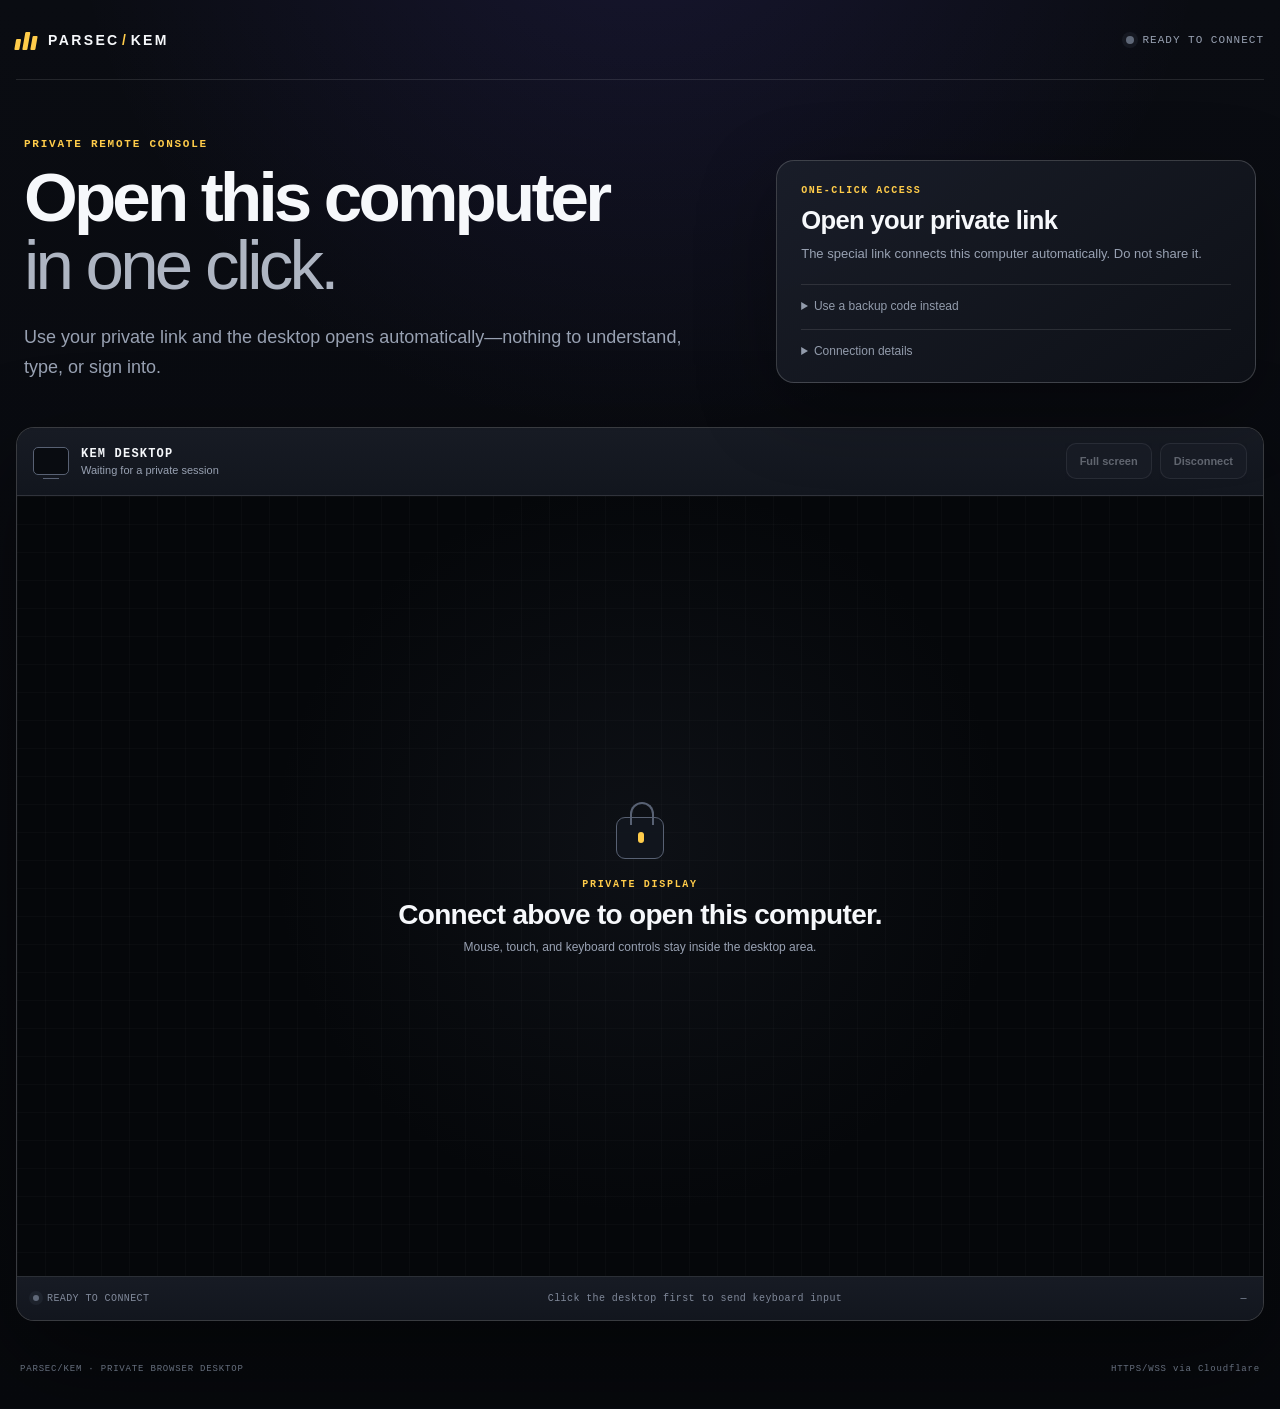
<file: index.html>
<!doctype html>
<html lang="en">
  <head>
    <meta charset="utf-8">
    <meta name="viewport" content="width=device-width, initial-scale=1, viewport-fit=cover">
    <meta name="theme-color" content="#080a0f">
    <meta name="description" content="Private browser access to the Parsec KEM Windows desktop.">
    <title>Parsec KEM — Browser Desktop</title>
    <link rel="stylesheet" href="./styles.css?v=20260809-3">
    <script src="./gateway-config.js?v=20260809-3" defer></script>
    <script src="./app.js?v=20260809-3" defer></script>
  </head>
  <body>
    <div class="page-glow page-glow-left" aria-hidden="true"></div>
    <div class="page-glow page-glow-right" aria-hidden="true"></div>

    <div class="app-shell">
      <header class="topbar">
        <a class="brand" href="./" aria-label="Parsec KEM home">
          <span class="brand-mark" aria-hidden="true"><i></i><i></i><i></i></span>
          <span>PARSEC<span class="brand-slash">/</span>KEM</span>
        </a>
        <div class="topbar-state" aria-live="polite">
          <span class="state-dot" id="state-dot"></span>
          <span id="topbar-status">READY TO CONNECT</span>
        </div>
      </header>

      <main>
        <section class="connect-card" id="connect-card" aria-labelledby="connect-title">
          <div class="connect-copy">
            <p class="eyebrow">PRIVATE REMOTE CONSOLE</p>
            <h1 id="connect-title">Open this computer<br><span>in one click.</span></h1>
            <p class="lede">
              Use your private link and the desktop opens automatically—nothing to
              understand, type, or sign into.
            </p>
          </div>

          <div class="access-form">
            <div class="one-click-card" id="one-click-card">
              <span>ONE-CLICK ACCESS</span>
              <strong id="one-click-title">Open your private link</strong>
              <p id="one-click-description">The special link connects this computer automatically. Do not share it.</p>
              <button class="button button-primary private-connect-button" id="private-connect-button" type="button" hidden>
                Connect to my computer
              </button>
            </div>

            <details class="manual-connect">
              <summary>Use a backup code instead</summary>
              <form id="access-form">
                <label for="access-key">Backup code</label>
                <div class="access-row">
                  <input id="access-key" name="access-key" type="password" inputmode="text"
                    autocomplete="off" autocapitalize="none" spellcheck="false"
                    placeholder="Paste backup code" required>
                  <button class="button button-primary" id="connect-button" type="submit">Connect manually</button>
                </div>
                <p class="form-note">You normally do not need this—use your private link.</p>
              </form>
            </details>

            <details class="advanced">
              <summary>Connection details</summary>
              <label for="gateway-url">Secure gateway</label>
              <input id="gateway-url" name="gateway-url" type="url" autocomplete="off"
                spellcheck="false" aria-describedby="gateway-help">
              <p id="gateway-help">Prefilled with the active Cloudflare tunnel.</p>
            </details>
          </div>
        </section>

        <section class="desktop-panel" id="desktop-panel" aria-labelledby="desktop-title">
          <div class="desktop-toolbar">
            <div class="desktop-identity">
              <span class="desktop-icon" aria-hidden="true"></span>
              <div>
                <h2 id="desktop-title">KEM DESKTOP</h2>
                <p id="session-detail">Waiting for a private session</p>
              </div>
            </div>
            <div class="toolbar-actions">
              <button class="toolbar-button" id="fullscreen-button" type="button" disabled>Full screen</button>
              <button class="toolbar-button toolbar-button-danger" id="disconnect-button" type="button" disabled>Disconnect</button>
            </div>
          </div>

          <div class="screen-stage" id="screen-stage">
            <canvas id="desktop-canvas" width="1280" height="720" tabindex="0"
              aria-label="Interactive Windows desktop"></canvas>
            <div class="screen-placeholder" id="screen-placeholder">
              <div class="screen-lock" aria-hidden="true"><span></span></div>
              <p>PRIVATE DISPLAY</p>
              <strong>Connect above to open this computer.</strong>
              <small>Mouse, touch, and keyboard controls stay inside the desktop area.</small>
            </div>
            <div class="connecting-overlay" id="connecting-overlay" hidden>
              <span class="spinner" aria-hidden="true"></span>
              <p id="connecting-message">Opening secure desktop…</p>
            </div>
          </div>

          <div class="desktop-footer">
            <p><span class="mini-dot" id="footer-dot"></span><span id="footer-status">OFFLINE</span></p>
            <p class="control-hint">Click the desktop first to send keyboard input</p>
            <p id="resolution-label">—</p>
          </div>
        </section>
      </main>

      <footer class="site-footer">
        <span>PARSEC/KEM · PRIVATE BROWSER DESKTOP</span>
        <span>HTTPS/WSS via Cloudflare</span>
      </footer>
    </div>
  </body>
</html>
</file>
<file: styles.css>
:root {
  color-scheme: dark;
  --bg: #080a0f;
  --line: rgba(255, 255, 255, 0.105);
  --line-bright: rgba(255, 255, 255, 0.18);
  --text: #f6f8fb;
  --muted: #98a1b2;
  --accent: #ffcc4a;
  --accent-strong: #ffd96b;
  --green: #70e6a2;
  --orange: #ffb45d;
  --radius: 18px;
}

* { box-sizing: border-box; }

html { min-height: 100%; background: var(--bg); }

body {
  min-height: 100vh;
  margin: 0;
  overflow-x: hidden;
  color: var(--text);
  background:
    radial-gradient(circle at 50% -10%, rgba(114, 93, 255, 0.13), transparent 36rem),
    linear-gradient(180deg, #0a0c12 0%, #07090d 100%);
  font-family: Inter, ui-sans-serif, -apple-system, BlinkMacSystemFont, "Segoe UI", sans-serif;
}

button, input { font: inherit; }
button, summary { -webkit-tap-highlight-color: transparent; }

.page-glow {
  position: fixed;
  z-index: -1;
  width: 26rem;
  height: 26rem;
  border-radius: 50%;
  filter: blur(100px);
  opacity: 0.14;
  pointer-events: none;
}

.page-glow-left { top: 15rem; left: -18rem; background: #5848ff; }
.page-glow-right { top: 4rem; right: -19rem; background: #ffb52e; }

.app-shell { width: min(1480px, calc(100% - 32px)); margin: 0 auto; }

.topbar {
  min-height: 80px;
  display: flex;
  align-items: center;
  justify-content: space-between;
  gap: 20px;
  border-bottom: 1px solid var(--line);
}

.brand {
  display: inline-flex;
  align-items: center;
  gap: 11px;
  color: var(--text);
  font-size: 14px;
  font-weight: 800;
  letter-spacing: 0.17em;
  text-decoration: none;
}

.brand-slash { padding: 0 0.17em; color: var(--accent); }

.brand-mark {
  display: grid;
  grid-template-columns: repeat(3, 5px);
  align-items: end;
  gap: 3px;
  width: 21px;
  height: 20px;
  transform: skewX(-10deg);
}

.brand-mark i { display: block; background: var(--accent); border-radius: 1px; }
.brand-mark i:nth-child(1) { height: 11px; }
.brand-mark i:nth-child(2) { height: 18px; }
.brand-mark i:nth-child(3) { height: 14px; }

.topbar-state {
  display: inline-flex;
  align-items: center;
  gap: 9px;
  color: var(--muted);
  font-family: "Cascadia Mono", "SFMono-Regular", Consolas, monospace;
  font-size: 11px;
  letter-spacing: 0.09em;
}

.state-dot, .mini-dot {
  flex: 0 0 auto;
  width: 8px;
  height: 8px;
  border-radius: 50%;
  background: #5f6878;
  box-shadow: 0 0 0 4px rgba(95, 104, 120, 0.12);
}

.state-dot.state-connecting, .mini-dot.state-connecting {
  background: var(--accent);
  box-shadow: 0 0 0 4px rgba(255, 204, 74, 0.12), 0 0 18px rgba(255, 204, 74, 0.6);
  animation: pulse 1.2s ease-in-out infinite;
}

.state-dot.state-online, .mini-dot.state-online {
  background: var(--green);
  box-shadow: 0 0 0 4px rgba(112, 230, 162, 0.12), 0 0 18px rgba(112, 230, 162, 0.5);
}

.state-dot.state-warning, .mini-dot.state-warning {
  background: var(--orange);
  box-shadow: 0 0 0 4px rgba(255, 180, 93, 0.12);
}

main { padding: 46px 0 18px; }

.connect-card {
  display: grid;
  grid-template-columns: minmax(0, 1.16fr) minmax(360px, 0.84fr);
  gap: clamp(40px, 7vw, 120px);
  align-items: end;
  padding: 12px 8px 44px;
}

.eyebrow {
  margin: 0 0 14px;
  color: var(--accent);
  font-family: "Cascadia Mono", "SFMono-Regular", Consolas, monospace;
  font-size: 11px;
  font-weight: 700;
  letter-spacing: 0.16em;
}

h1 {
  margin: 0;
  max-width: 800px;
  font-size: clamp(38px, 5.4vw, 76px);
  line-height: 0.98;
  letter-spacing: -0.055em;
}

h1 span { color: #aeb5c2; font-weight: 500; }

.lede {
  max-width: 680px;
  margin: 24px 0 0;
  color: var(--muted);
  font-size: clamp(15px, 1.5vw, 18px);
  line-height: 1.65;
}

.access-form {
  padding: 24px;
  border: 1px solid var(--line-bright);
  border-radius: var(--radius);
  background: linear-gradient(145deg, rgba(26, 30, 41, 0.96), rgba(14, 17, 24, 0.96));
  box-shadow: 0 24px 80px rgba(0, 0, 0, 0.32);
}

.one-click-card {
  display: flex;
  flex-direction: column;
  align-items: flex-start;
}

.one-click-card > span {
  margin-bottom: 10px;
  color: var(--accent);
  font-family: "Cascadia Mono", "SFMono-Regular", Consolas, monospace;
  font-size: 10px;
  font-weight: 800;
  letter-spacing: 0.15em;
}

.one-click-card > strong {
  color: var(--text);
  font-size: clamp(20px, 2vw, 28px);
  letter-spacing: -0.025em;
}

.one-click-card > p {
  margin: 9px 0 0;
  color: var(--muted);
  font-size: 13px;
  line-height: 1.55;
}

.private-connect-button {
  width: 100%;
  min-height: 48px;
  margin-top: 18px;
}

.manual-connect {
  margin-top: 20px;
  padding-top: 14px;
  border-top: 1px solid var(--line);
}

.manual-connect summary,
.advanced summary {
  width: max-content;
  color: #929bab;
  cursor: pointer;
  font-size: 12px;
}

.manual-connect[open] summary,
.advanced[open] summary {
  margin-bottom: 14px;
}

.manual-connect label, .advanced label {
  display: block;
  margin-bottom: 9px;
  color: #c8ced8;
  font-size: 12px;
  font-weight: 700;
  letter-spacing: 0.035em;
}

.access-row { display: grid; grid-template-columns: minmax(0, 1fr) auto; gap: 10px; }

input {
  width: 100%;
  min-height: 48px;
  padding: 0 14px;
  border: 1px solid var(--line-bright);
  border-radius: 10px;
  outline: none;
  color: var(--text);
  background: rgba(3, 5, 9, 0.72);
  font-family: "Cascadia Mono", "SFMono-Regular", Consolas, monospace;
  font-size: 13px;
  transition: border-color 150ms ease, box-shadow 150ms ease;
}

input:focus {
  border-color: rgba(255, 204, 74, 0.72);
  box-shadow: 0 0 0 4px rgba(255, 204, 74, 0.09);
}

input:disabled { opacity: 0.55; }

.button, .toolbar-button {
  border: 0;
  border-radius: 10px;
  cursor: pointer;
  transition: transform 120ms ease, background 120ms ease, color 120ms ease, opacity 120ms ease;
}

.button:hover:not(:disabled), .toolbar-button:hover:not(:disabled) { transform: translateY(-1px); }
.button:active:not(:disabled), .toolbar-button:active:not(:disabled) { transform: translateY(0); }

.button:focus-visible, .toolbar-button:focus-visible, summary:focus-visible {
  outline: 2px solid var(--accent);
  outline-offset: 3px;
}

.button:disabled, .toolbar-button:disabled { cursor: not-allowed; opacity: 0.42; }

.button-primary {
  min-width: 112px;
  padding: 0 20px;
  color: #181404;
  background: var(--accent);
  font-size: 13px;
  font-weight: 800;
}

.button-primary:hover:not(:disabled) { background: var(--accent-strong); }

.form-note, .advanced p {
  margin: 11px 0 0;
  color: #778091;
  font-size: 11px;
  line-height: 1.5;
}

.advanced { margin-top: 16px; padding-top: 14px; border-top: 1px solid var(--line); }
.advanced input { min-height: 42px; }

.private-link-active .manual-connect,
.private-link-active .advanced {
  display: none;
}

.desktop-panel {
  overflow: hidden;
  border: 1px solid var(--line-bright);
  border-radius: var(--radius);
  background: #0d1016;
  box-shadow: 0 35px 100px rgba(0, 0, 0, 0.48);
}

.desktop-toolbar, .desktop-footer {
  display: flex;
  align-items: center;
  justify-content: space-between;
  gap: 16px;
  background: linear-gradient(180deg, #171b24, #12161e);
}

.desktop-toolbar {
  min-height: 68px;
  padding: 10px 16px;
  border-bottom: 1px solid var(--line);
}

.desktop-identity { display: flex; align-items: center; gap: 12px; }

.desktop-icon {
  position: relative;
  width: 36px;
  height: 28px;
  border: 1px solid #586173;
  border-radius: 5px;
  background: #090c11;
}

.desktop-icon::after {
  content: "";
  position: absolute;
  left: 9px;
  right: 9px;
  bottom: -5px;
  height: 4px;
  border-bottom: 1px solid #586173;
}

.desktop-identity h2 {
  margin: 0 0 3px;
  font-family: "Cascadia Mono", "SFMono-Regular", Consolas, monospace;
  font-size: 12px;
  letter-spacing: 0.1em;
}

.desktop-identity p { margin: 0; color: var(--muted); font-size: 11px; }
.toolbar-actions { display: flex; gap: 8px; }

.toolbar-button {
  min-height: 36px;
  padding: 0 13px;
  border: 1px solid var(--line-bright);
  color: #cbd1dc;
  background: #1d222d;
  font-size: 11px;
  font-weight: 700;
}

.toolbar-button-danger:not(:disabled) { color: #ff9ba6; }

.screen-stage {
  position: relative;
  display: grid;
  place-items: center;
  min-height: min(67vw, 780px);
  max-height: calc(100vh - 112px);
  overflow: hidden;
  background:
    linear-gradient(rgba(255, 255, 255, 0.018) 1px, transparent 1px),
    linear-gradient(90deg, rgba(255, 255, 255, 0.018) 1px, transparent 1px), #05070a;
  background-size: 28px 28px;
  touch-action: none;
}

#desktop-canvas {
  display: none;
  width: auto;
  height: auto;
  max-width: 100%;
  max-height: calc(100vh - 112px);
  outline: none;
  background: #05070a;
  cursor: default;
  user-select: none;
}

#desktop-canvas.is-live { display: block; }
#desktop-canvas:focus { box-shadow: inset 0 0 0 2px rgba(255, 204, 74, 0.6); }

.screen-placeholder, .connecting-overlay {
  position: absolute;
  inset: 0;
  display: flex;
  flex-direction: column;
  align-items: center;
  justify-content: center;
  padding: 30px;
  text-align: center;
  background: radial-gradient(circle at 50% 45%, rgba(65, 73, 93, 0.14), transparent 23rem);
}

.screen-placeholder[hidden], .connecting-overlay[hidden] { display: none; }

.screen-lock {
  position: relative;
  width: 48px;
  height: 42px;
  margin-bottom: 20px;
  border: 1px solid #586173;
  border-radius: 9px;
  background: rgba(18, 22, 30, 0.92);
}

.screen-lock::before {
  content: "";
  position: absolute;
  left: 13px;
  top: -16px;
  width: 20px;
  height: 21px;
  border: 2px solid #586173;
  border-bottom: 0;
  border-radius: 12px 12px 0 0;
}

.screen-lock span {
  position: absolute;
  top: 14px;
  left: 21px;
  width: 6px;
  height: 11px;
  border-radius: 5px;
  background: var(--accent);
}

.screen-placeholder p {
  margin: 0 0 9px;
  color: var(--accent);
  font-family: "Cascadia Mono", "SFMono-Regular", Consolas, monospace;
  font-size: 10px;
  font-weight: 700;
  letter-spacing: 0.17em;
}

.screen-placeholder strong { font-size: clamp(18px, 2.2vw, 28px); letter-spacing: -0.025em; }
.screen-placeholder small { margin-top: 9px; color: var(--muted); font-size: 12px; }

.connecting-overlay { z-index: 2; background: rgba(5, 7, 10, 0.94); }
.connecting-overlay p { margin: 16px 0 0; color: #c7cdd7; font-size: 13px; }

.spinner {
  width: 36px;
  height: 36px;
  border: 2px solid rgba(255, 255, 255, 0.12);
  border-top-color: var(--accent);
  border-radius: 50%;
  animation: spin 0.85s linear infinite;
}

.desktop-footer {
  min-height: 44px;
  padding: 0 16px;
  border-top: 1px solid var(--line);
  color: #80899a;
  font-family: "Cascadia Mono", "SFMono-Regular", Consolas, monospace;
  font-size: 10px;
  letter-spacing: 0.04em;
}

.desktop-footer p { display: inline-flex; align-items: center; gap: 8px; margin: 0; }
.mini-dot { width: 6px; height: 6px; }

.site-footer {
  display: flex;
  justify-content: space-between;
  gap: 24px;
  padding: 25px 4px 34px;
  color: #666f7e;
  font-family: "Cascadia Mono", "SFMono-Regular", Consolas, monospace;
  font-size: 9px;
  letter-spacing: 0.09em;
}

.desktop-panel:fullscreen { width: 100vw; height: 100vh; border: 0; border-radius: 0; }
.desktop-panel:fullscreen .desktop-toolbar { min-height: 58px; }
.desktop-panel:fullscreen .screen-stage { min-height: 0; height: calc(100vh - 102px); max-height: none; }
.desktop-panel:fullscreen #desktop-canvas { max-height: calc(100vh - 102px); }

@keyframes spin { to { transform: rotate(360deg); } }
@keyframes pulse { 50% { opacity: 0.45; } }

@media (max-width: 860px) {
  .app-shell { width: min(100% - 22px, 1480px); }
  main { padding-top: 28px; }
  .connect-card { grid-template-columns: 1fr; gap: 28px; padding: 6px 0 30px; }
  .screen-stage { min-height: 58vw; }
  .control-hint { display: none !important; }
}

@media (max-width: 560px) {
  .topbar { min-height: 66px; }
  .topbar-state { font-size: 9px; }
  h1 { font-size: clamp(36px, 12vw, 56px); }
  .lede { margin-top: 17px; }
  .access-form { padding: 16px; }
  .access-row { grid-template-columns: 1fr; }
  .button-primary { min-height: 46px; }
  .desktop-toolbar { align-items: flex-start; min-height: 94px; }
  .desktop-identity p { max-width: 145px; }
  .toolbar-actions { flex-direction: column; }
  .toolbar-button { min-height: 32px; padding: 0 10px; }
  .screen-stage { min-height: 62vw; }
  .screen-placeholder small { max-width: 260px; }
  .site-footer { flex-direction: column; gap: 7px; }
}

@media (prefers-reduced-motion: reduce) {
  *, *::before, *::after {
    scroll-behavior: auto !important;
    animation-duration: 0.01ms !important;
    animation-iteration-count: 1 !important;
    transition-duration: 0.01ms !important;
  }
}
</file>
